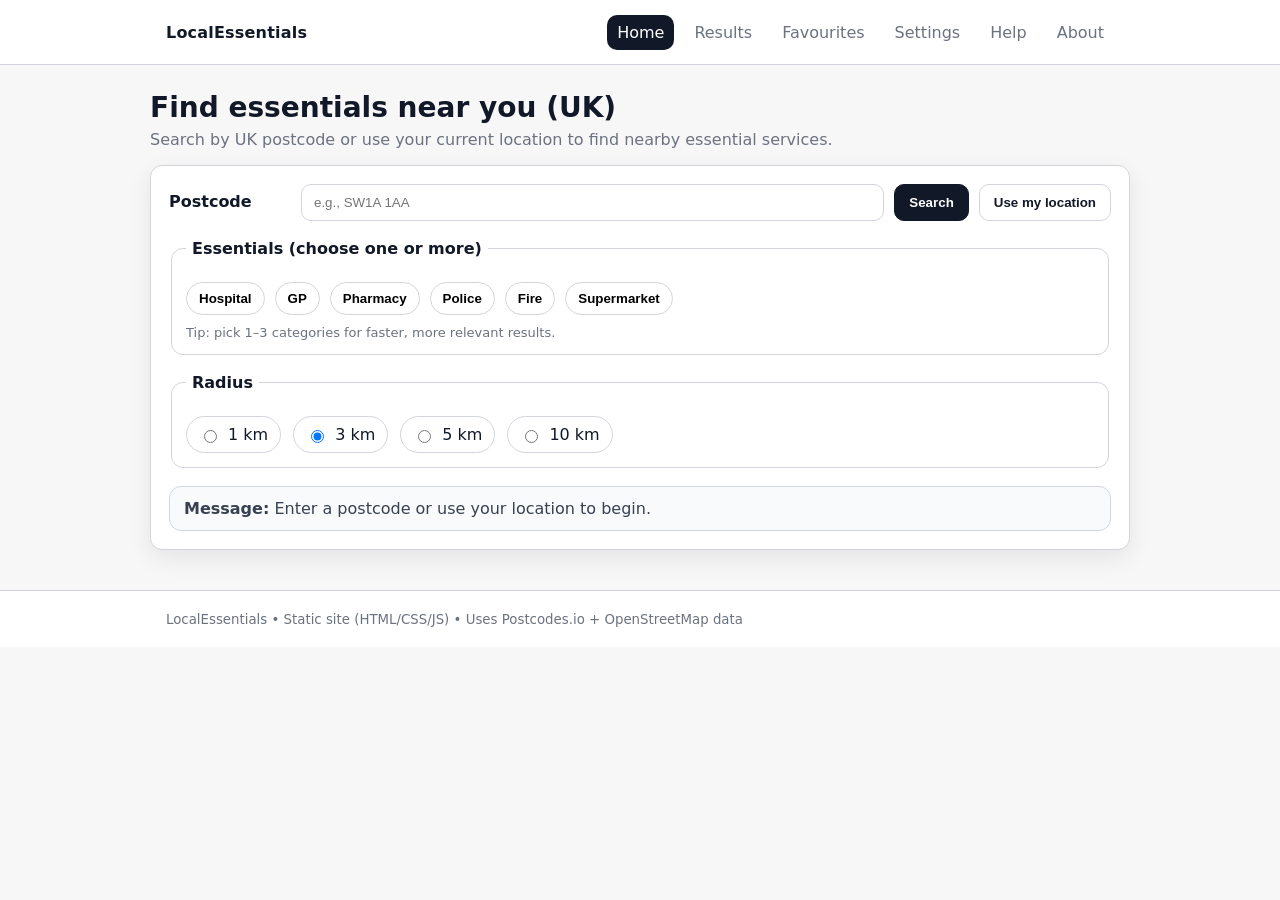
<file: index.html>
<!doctype html>
<html lang="en">

<head>
    <meta charset="utf-8" />
    <meta name="viewport" content="width=device-width, initial-scale=1" />
    <title>LocalEssentials | Home</title>
    <link rel="stylesheet" href="assets/css/main.css" />
</head>

<body>
    <div id="header-placeholder"></div>

    <main class="container page">
        <section class="hero">
            <h1 class="page-title">Find essentials near you (UK)</h1>
            <p class="page-subtitle">
                Search by UK postcode or use your current location to find nearby essential services.
            </p>
        </section>

        <!-- Search Card -->
        <section class="card">
            <!-- <h2 class="card-title">Search</h2> -->

            <form id="searchForm" class="form" novalidate>
                <!-- Postcode + buttons -->
                <div class="row">
                    <label class="label" for="postcode">Postcode</label>

                    <div class="row-controls">
                        <input id="postcode" name="postcode" class="input" type="text" placeholder="e.g., SW1A 1AA"
                            autocomplete="postal-code" />

                        <button type="submit" class="btn btn-primary">Search</button>

                        <button type="button" id="useLocationBtn" class="btn btn-secondary">
                            Use my location
                        </button>
                    </div>
                </div>

                <!-- Essentials categories -->
                <fieldset class="fieldset">
                    <legend class="legend">Essentials (choose one or more)</legend>

                    <div class="chips" role="group" aria-label="Essential categories">
                        <!-- Use data-category so JS can read selections -->
                        <button type="button" class="chip" data-category="hospital">Hospital</button>
                        <button type="button" class="chip" data-category="gp">GP</button>
                        <button type="button" class="chip" data-category="pharmacy">Pharmacy</button>
                        <button type="button" class="chip" data-category="police">Police</button>
                        <button type="button" class="chip" data-category="fire_station">Fire</button>
                        <button type="button" class="chip" data-category="supermarket">Supermarket</button>
                    </div>

                    <p class="hint">Tip: pick 1–3 categories for faster, more relevant results.</p>
                </fieldset>

                <!-- Radius -->
                <fieldset class="fieldset">
                    <legend class="legend">Radius</legend>

                    <div class="radios" role="radiogroup" aria-label="Radius in kilometres">
                        <label class="radio">
                            <input type="radio" name="radiusKm" value="1" />
                            <span>1 km</span>
                        </label>
                        <label class="radio">
                            <input type="radio" name="radiusKm" value="3" checked />
                            <span>3 km</span>
                        </label>
                        <label class="radio">
                            <input type="radio" name="radiusKm" value="5" />
                            <span>5 km</span>
                        </label>
                        <label class="radio">
                            <input type="radio" name="radiusKm" value="10" />
                            <span>10 km</span>
                        </label>
                    </div>
                </fieldset>

                <!-- Message area -->
                <div id="messageBox" class="message" aria-live="polite">
                    <strong>Message:</strong>
                    <span id="messageText">Enter a postcode or use your location to begin.</span>
                </div>
            </form>
        </section>
    </main>

    <footer class="site-footer">
        <div class="container footer-inner">
            <small>
                LocalEssentials • Static site (HTML/CSS/JS) • Uses Postcodes.io + OpenStreetMap data
            </small>
        </div>
    </footer>

    <!-- Shared + page script -->
    <script src="assets/js/app.js"></script>
    <script src="assets/js/home.js"></script>

</body>

</html>
</file>
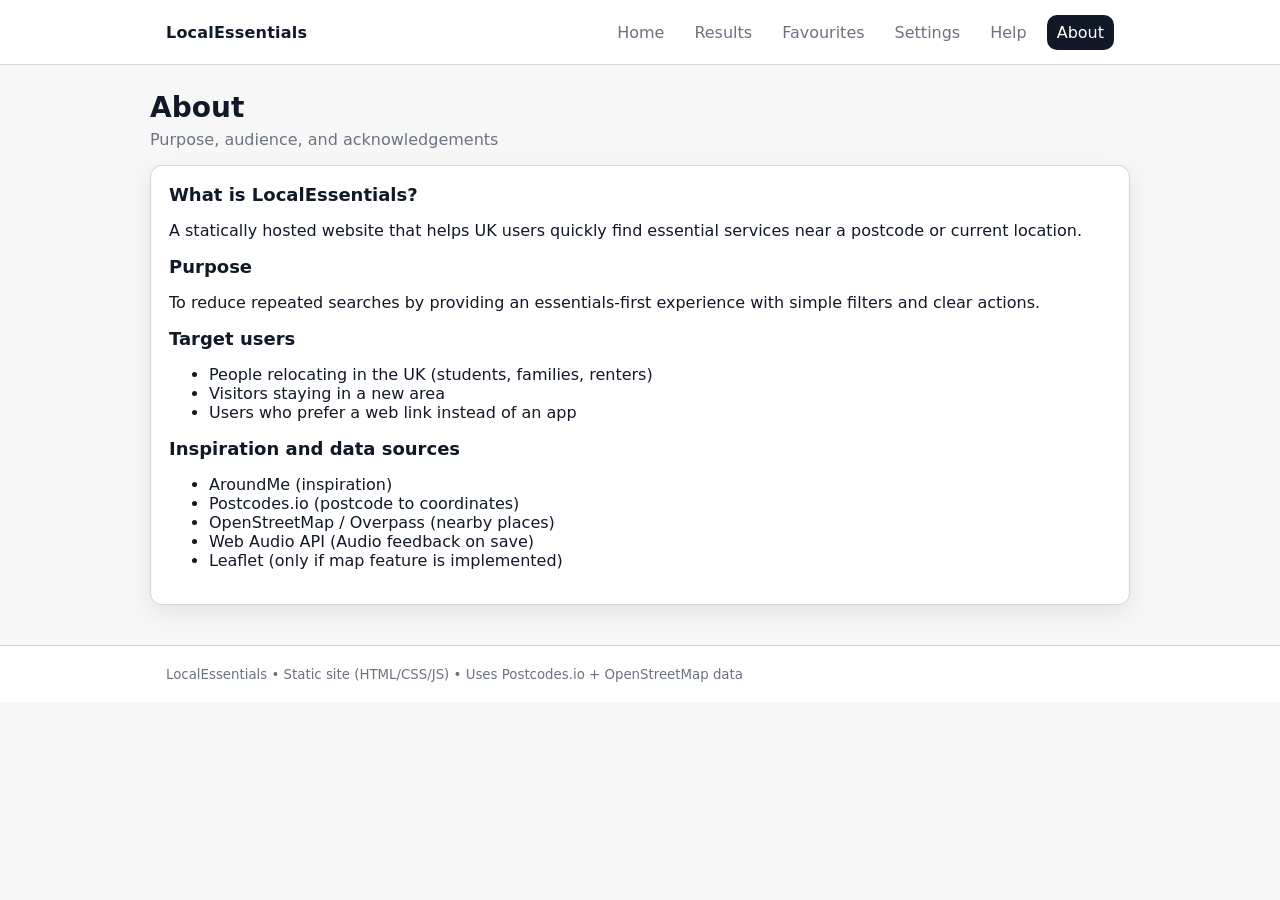
<file: about.html>
<!DOCTYPE html>
<html lang="en">

<head>
    <meta charset="UTF-8">
    <meta name="viewport" content="width=device-width, initial-scale=1.0">
    <title>About</title>
    <link rel="stylesheet" href="assets/css/main.css" />
</head>

<body>
    <div id="header-placeholder"></div>

    <main class="container page">
        <section class="hero">
            <h1 class="page-title">About</h1>
            <p class="page-subtitle">
                Purpose, audience, and acknowledgements
            </p>
        </section>

        <section class="card">
            <h2 class="card-title">What is LocalEssentials?</h2>
            <p>
                A statically hosted website that helps UK users quickly find essential services near a postcode or
                current location.
            </p>

            <h2 class="card-title">Purpose</h2>
            <p>
                To reduce repeated searches by providing an essentials-first experience with simple filters and clear
                actions.
            </p>

            <h2 class="card-title">Target users</h2>
            <ul>
                <li>People relocating in the UK (students, families, renters)</li>
                <li>Visitors staying in a new area</li>
                <li>Users who prefer a web link instead of an app</li>
            </ul>

            <h2 class="card-title">Inspiration and data sources</h2>
            <ul>
                <li>AroundMe (inspiration)</li>
                <li>Postcodes.io (postcode to coordinates)</li>
                <li>OpenStreetMap / Overpass (nearby places)</li>
                <li>Web Audio API (Audio feedback on save) </li>
                <li>Leaflet (only if map feature is implemented)</li>
            </ul>
        </section>
    </main>

    <footer class="site-footer">
        <div class="container footer-inner">
            <small>
                LocalEssentials • Static site (HTML/CSS/JS) • Uses Postcodes.io + OpenStreetMap data
            </small>
        </div>
    </footer>

    <!-- Shared + page script -->
    <script src="assets/js/app.js"></script>
    <script>
        loadHeader("about.html");
    </script>
</body>

</html>
</file>
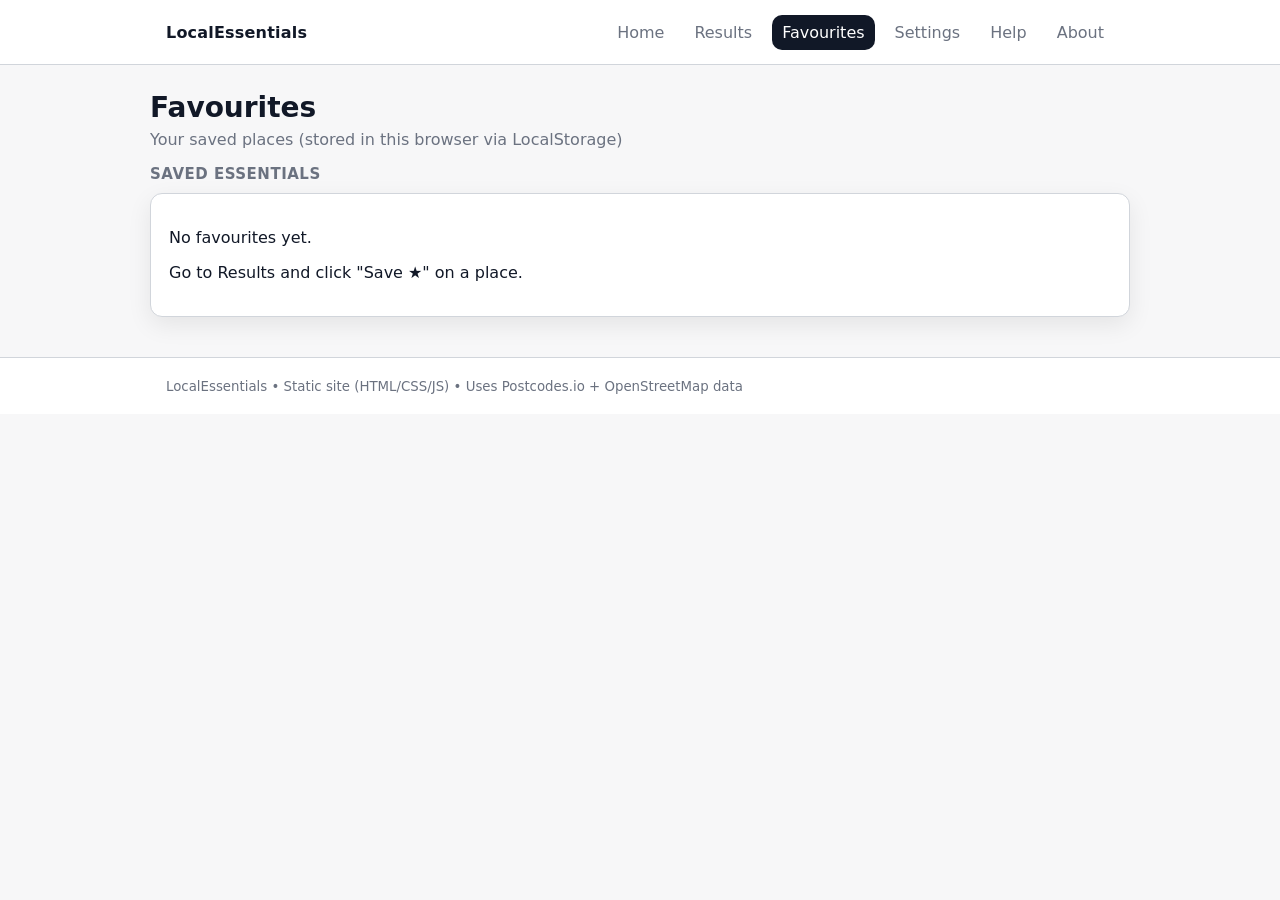
<file: favourites.html>
<!DOCTYPE html>
<html lang="en">

<head>
    <meta charset="UTF-8">
    <meta name="viewport" content="width=device-width, initial-scale=1.0">
    <title>Favourites</title>
    <link rel="stylesheet" href="assets/css/main.css">
</head>

<body>
    <div id="header-placeholder"></div>

    <main class="container page">
        <section class="hero">
            <h1 class="page-title">Favourites</h1>
            <p class="page-subtitle">
                Your saved places (stored in this browser via LocalStorage)
            </p>
        </section>

        <section>
            <h2 class="section-title">Saved essentials</h2>

            <div id="favouritesList" class="favourites-list"></div>

            <div id="emptyState" class="card empty-state">
                <p>No favourites yet.</p>
                <p>Go to Results and click "Save ★" on a place.</p>
            </div>
        </section>
    </main>

    <footer class="site-footer">
        <div class="container footer-inner">
            <small>
                LocalEssentials • Static site (HTML/CSS/JS) • Uses Postcodes.io + OpenStreetMap data
            </small>
        </div>
    </footer>
    <!-- JS -->
    <script src="assets/js/app.js"></script>
    <script src="assets/js/favourites.js"></script>
</body>

</html>
</file>
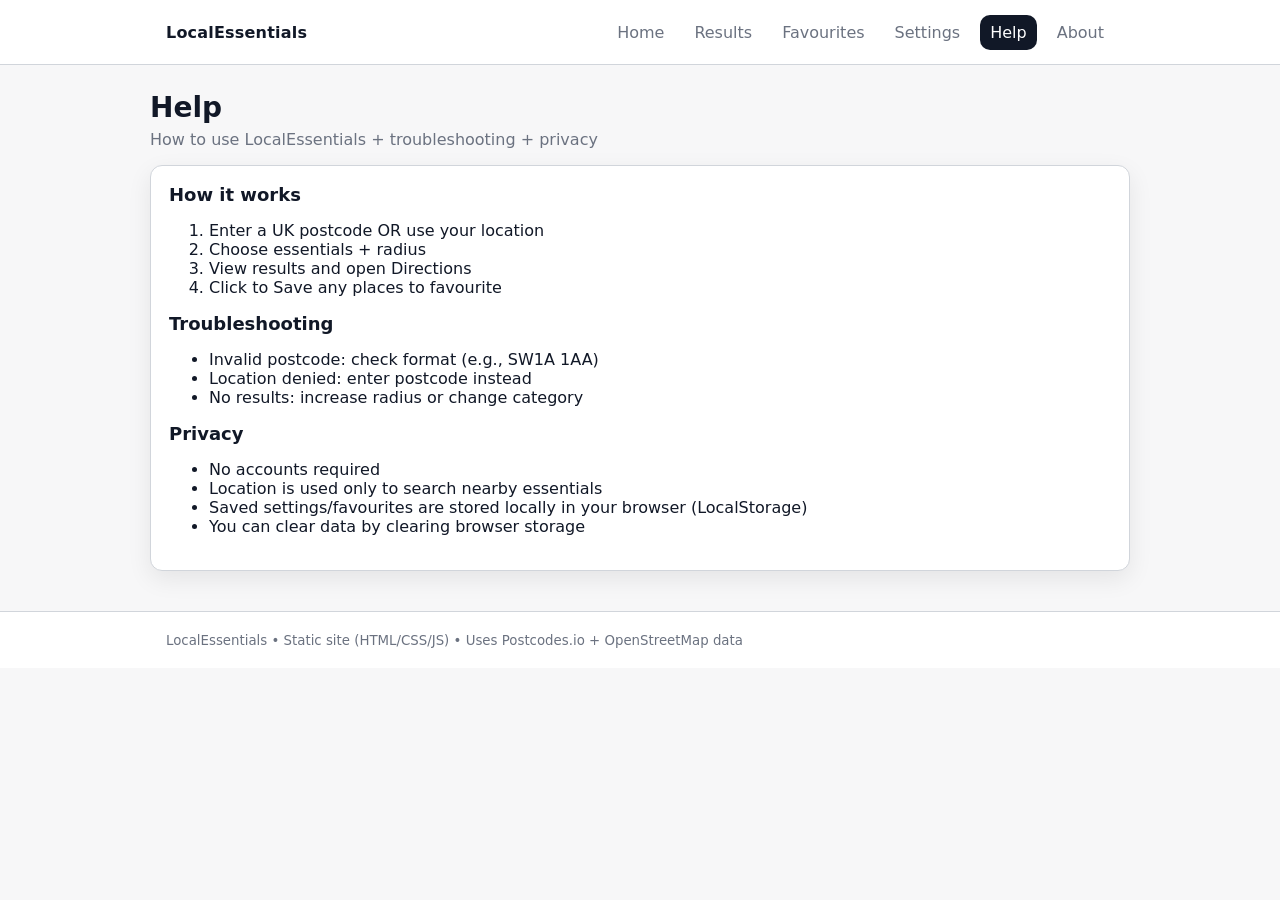
<file: help.html>
<!DOCTYPE html>
<html lang="en">

<head>
    <meta charset="UTF-8">
    <meta name="viewport" content="width=device-width, initial-scale=1.0">
    <title>LocalEssentials | Help</title>
    <link rel="stylesheet" href="assets/css/main.css" />
</head>

<body>
    <div id="header-placeholder"></div>

    <main class="container page">
        <section class="hero">
            <h1 class="page-title">Help</h1>
            <p class="page-subtitle">
                How to use LocalEssentials + troubleshooting + privacy
            </p>
        </section>

        <section class="card">
            <h2 class="card-title">How it works</h2>
            <ol>
                <li>Enter a UK postcode OR use your location</li>
                <li>Choose essentials + radius</li>
                <li>View results and open Directions</li>
                <li>Click to Save any places to favourite</li>
            </ol>

            <h2 class="card-title">Troubleshooting</h2>
            <ul>
                <li>Invalid postcode: check format (e.g., SW1A 1AA)</li>
                <li>Location denied: enter postcode instead</li>
                <li>No results: increase radius or change category</li>
            </ul>

            <h2 class="card-title">Privacy</h2>
            <ul>
                <li>No accounts required</li>
                <li>Location is used only to search nearby essentials</li>
                <li>Saved settings/favourites are stored locally in your browser (LocalStorage)</li>
                <li>You can clear data by clearing browser storage</li>
            </ul>
        </section>
    </main>

    <footer class="site-footer">
        <div class="container footer-inner">
            <small>
                LocalEssentials • Static site (HTML/CSS/JS) • Uses Postcodes.io + OpenStreetMap data
            </small>
        </div>
    </footer>
    <!-- JS -->
    <script src="assets/js/app.js"></script>
    <script>
        loadHeader("help.html");
    </script>

</body>

</html>
</file>
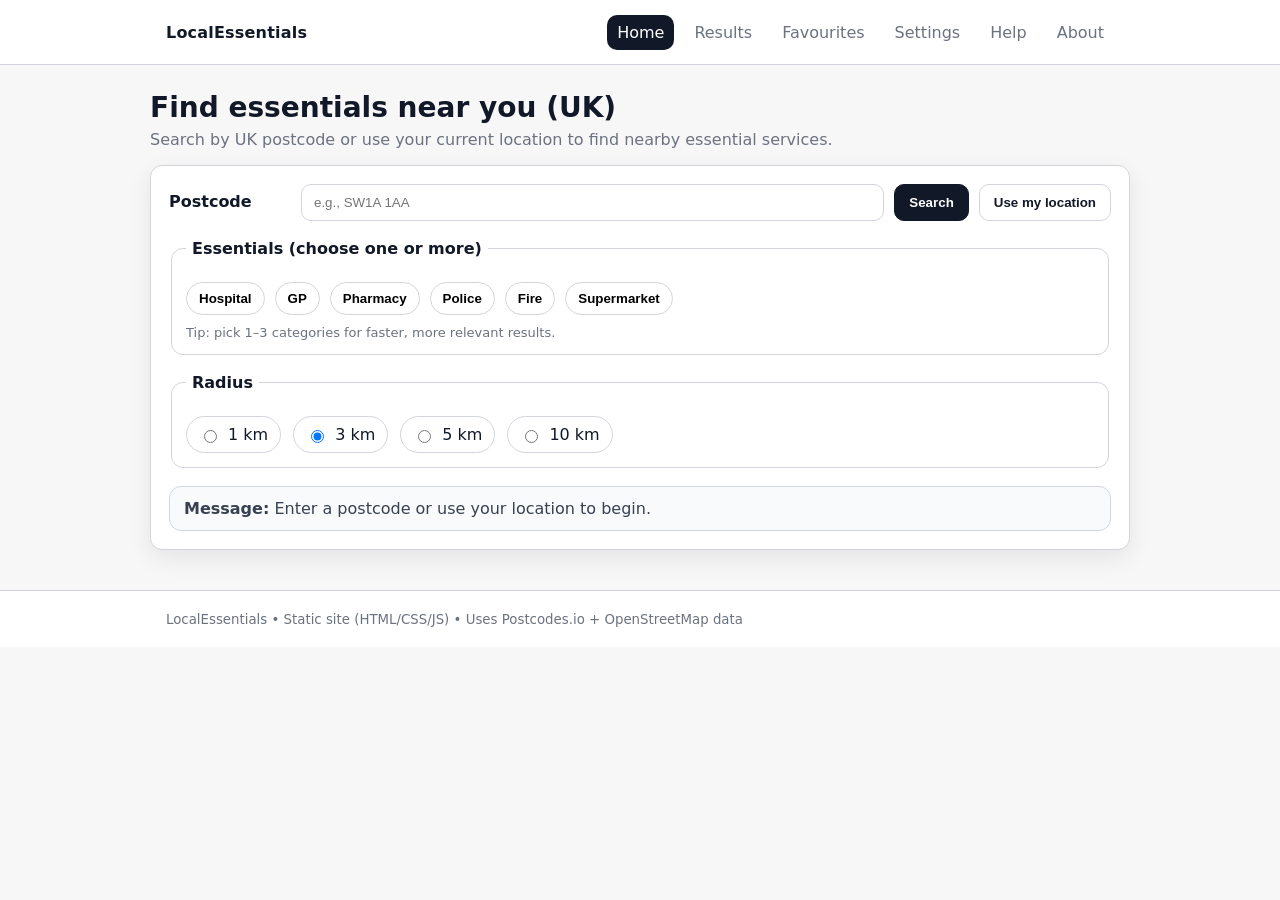
<file: results.html>
<!DOCTYPE html>
<html lang="en">

<head>
    <meta charset="UTF-8">
    <meta name="viewport" content="width=device-width, initial-scale=1.0">
    <title>Results</title>
    <link rel="stylesheet" href="assets/css/main.css" />
</head>

<body>
    <div id="header-placeholder"></div>

    <main class="container page">
        <section class="hero">
            <h1 class="page-title">Results</h1>
            <p id="resultsSummary" class="page-subtitle">
                For: — • Sorted by nearest
            </p>
        </section>

        <section class="card">
            <div class="results-toolbar">
                <div class="toolbar-group">
                    <h2 class="section-title">Radius</h2>
                    <div id="selectedRadius" class="chip">—</div>
                </div>

                <div class="toolbar-group">
                    <h2 class="section-title">Selected categories</h2>
                    <div id="selectedCategories" class="chips"></div>
                </div>

                <div class="toolbar-actions">
                    <a href="index.html" class="btn btn-secondary">Change filters</a>
                </div>
            </div>
        </section>

        <section>
            <h2 class="section-title">Nearby places</h2>
            <div id="resultsList" class="results-list"></div>
        </section>

        <section>
            <h2 class="section-title">Status / messages</h2>
            <div id="resultsStatus" class="card empty-state">
                <p>Loading results...</p>
            </div>
        </section>
    </main>

    <footer class="site-footer">
        <div class="container footer-inner">
            <small>
                LocalEssentials • Static site (HTML/CSS/JS) • Uses Postcodes.io + OpenStreetMap data
            </small>
        </div>
    </footer>

    <!-- JS -->
    <script src="assets/js/app.js"></script>
    <script src="assets/js/results.js"></script>
</body>

</html>
</file>
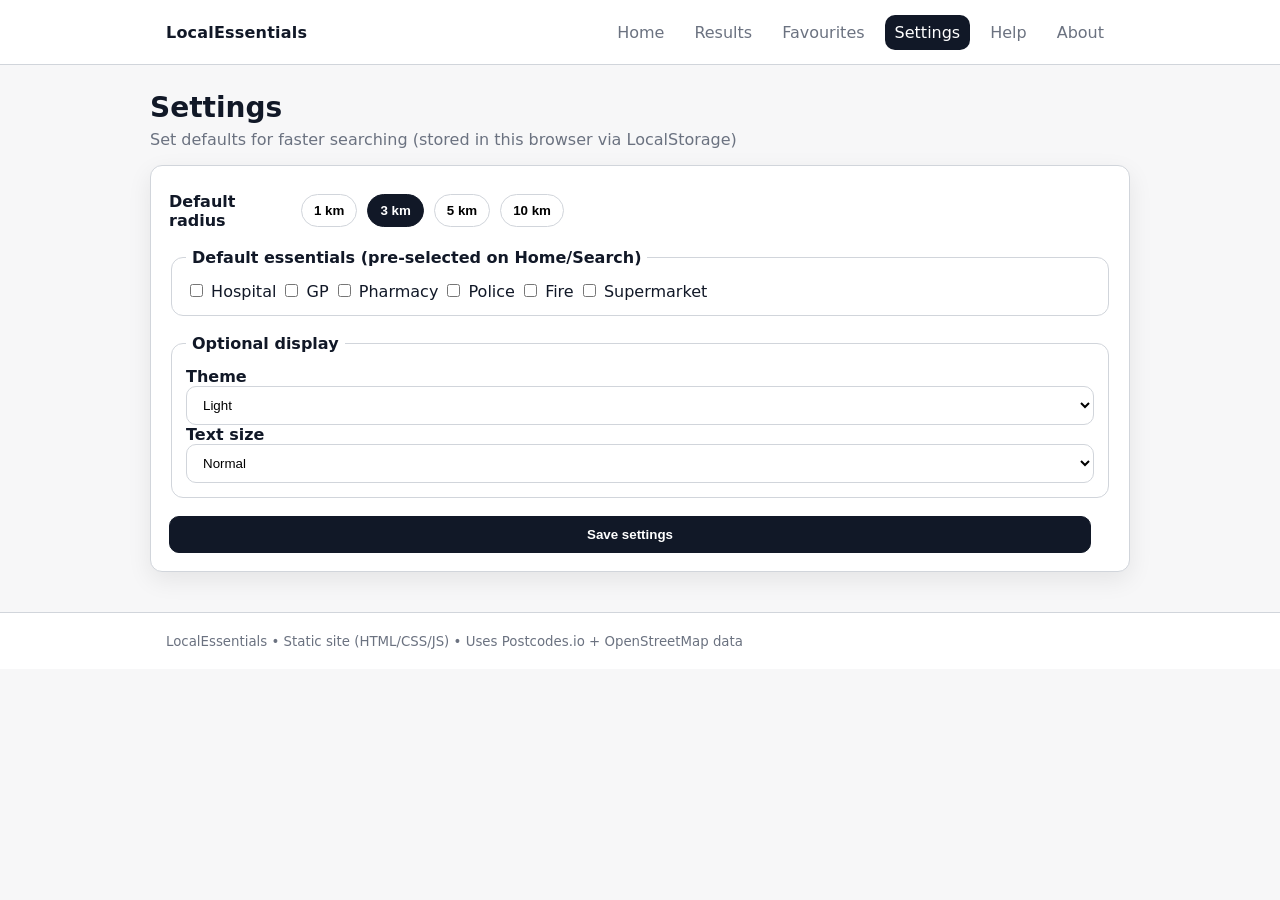
<file: settings.html>
<!DOCTYPE html>
<html lang="en">

<head>
    <meta charset="UTF-8">
    <meta name="viewport" content="width=device-width, initial-scale=1.0">
    <title>Settings</title>
    <link rel="stylesheet" href="assets/css/main.css" />
</head>

<body>
    <div id="header-placeholder"></div>
    <main class="container page">
        <section class="hero">
            <h1 class="page-title">Settings</h1>
            <p class="page-subtitle">
                Set defaults for faster searching (stored in this browser via LocalStorage)
            </p>
        </section>

        <section class="card">
            <form id="settingsForm" class="form" novalidate>
                <div class="row">
                    <label class="label">Default radius</label>
                    <div class="chips" role="group" aria-label="Default radius">
                        <button type="button" class="chip" data-radius="1">1 km</button>
                        <button type="button" class="chip" data-radius="3">3 km</button>
                        <button type="button" class="chip" data-radius="5">5 km</button>
                        <button type="button" class="chip" data-radius="10">10 km</button>
                    </div>
                    <input type="hidden" id="defaultRadius" name="defaultRadius" value="3" />
                </div>

                <fieldset class="fieldset">
                    <legend class="legend">Default essentials (pre-selected on Home/Search)</legend>
                    <div class="settings-grid">
                        <label class="checkbox-card">
                            <input type="checkbox" name="essentials" value="hospital" />
                            <span>Hospital</span>
                        </label>

                        <label class="checkbox-card">
                            <input type="checkbox" name="essentials" value="gp" />
                            <span>GP</span>
                        </label>

                        <label class="checkbox-card">
                            <input type="checkbox" name="essentials" value="pharmacy" />
                            <span>Pharmacy</span>
                        </label>

                        <label class="checkbox-card">
                            <input type="checkbox" name="essentials" value="police" />
                            <span>Police</span>
                        </label>

                        <label class="checkbox-card">
                            <input type="checkbox" name="essentials" value="fire_station" />
                            <span>Fire</span>
                        </label>

                        <label class="checkbox-card">
                            <input type="checkbox" name="essentials" value="supermarket" />
                            <span>Supermarket</span>
                        </label>
                    </div>
                </fieldset>

                <fieldset class="fieldset">
                    <legend class="legend">Optional display</legend>
                    <div class="settings-grid">
                        <div>
                            <label class="label" for="theme">Theme</label>
                            <select id="theme" name="theme" class="input">
                                <option value="light">Light</option>
                                <option value="dark">Dark</option>
                            </select>
                        </div>

                        <div>
                            <label class="label" for="textSize">Text size</label>
                            <select id="textSize" name="textSize" class="input">
                                <option value="normal">Normal</option>
                                <option value="large">Large</option>
                            </select>
                        </div>
                    </div>
                </fieldset>

                <div class="row-controls">
                    <button type="submit" class="btn btn-primary">Save settings</button>
                    <p id="settingsMessage" class="form-message" aria-live="polite"></p>
                </div>
            </form>
        </section>
    </main>

    <footer class="site-footer">
        <div class="container footer-inner">
            <small>
                LocalEssentials • Static site (HTML/CSS/JS) • Uses Postcodes.io + OpenStreetMap data
            </small>
        </div>
    </footer>
    <!-- JS -->
    <script src="assets/js/app.js"></script>
    <script src="assets/js/settings.js"></script>

</body>

</html>
</file>
<file: assets/css/main.css>
/* ========== Base ========== */
:root {
    --bg: #ffffff;
    --text: #111827;
    --muted: #6b7280;
    --border: #d1d5db;
    --card: #ffffff;
    --btn: #f3f4f6;
    --btnText: #111827;
    --primaryBg: #111827;
    --primaryText: #ffffff;
    --focus: #2563eb;

    --radius: 12px;
    --shadow: 0 8px 24px rgba(0, 0, 0, .08);
    --container: 980px;
}

* {
    box-sizing: border-box;
}

body {
    margin: 0;
    font-family: system-ui, -apple-system, Segoe UI, Roboto, Arial, sans-serif;
    color: var(--text);
    background: #f7f7f8;
}

a {
    color: inherit;
    text-decoration: none;
}

a:focus {
    outline: 2px solid var(--focus);
    outline-offset: 2px;
}

.container {
    max-width: var(--container);
    margin: 0 auto;
    padding: 0 16px;
}

/* ========== Header / Nav ========== */
.site-header {
    background: var(--bg);
    border-bottom: 1px solid var(--border);
}

.header-inner {
    display: flex;
    align-items: center;
    justify-content: space-between;
    min-height: 64px;
    gap: 16px;
}

.brand {
    font-weight: 800;
    letter-spacing: .2px;
}

.nav {
    display: flex;
    flex-wrap: wrap;
    gap: 10px;
    justify-content: flex-end;
}

.nav-link {
    padding: 8px 10px;
    border-radius: 10px;
    color: var(--muted);
}

.nav-link:hover {
    background: #f3f4f6;
    color: var(--text);
}

.nav-link.active {
    background: #111827;
    color: white;
}

/* ========== Page ========== */
.page {
    padding: 26px 0 40px;
}

.hero {
    margin-bottom: 16px;
}

.page-title {
    margin: 0 0 6px;
    font-size: 28px;
}

.page-subtitle {
    margin: 0;
    color: var(--muted);
}

/* ========== Card ========== */
.card {
    background: var(--card);
    border: 1px solid var(--border);
    border-radius: var(--radius);
    box-shadow: var(--shadow);
    padding: 18px;
}

.card-title {
    margin: 0 0 14px;
    font-size: 18px;
}

/* ========== Form ========== */
.form {
    display: flex;
    flex-direction: column;
    gap: 18px;
}

.row {
    display: grid;
    grid-template-columns: 120px 1fr;
    gap: 12px;
    align-items: start;
}

.label {
    padding-top: 8px;
    font-weight: 600;
}

.row-controls {
    display: grid;
    grid-template-columns: 1fr auto auto;
    gap: 10px;
}

.input {
    width: 100%;
    padding: 10px 12px;
    border-radius: 10px;
    border: 1px solid var(--border);
    background: #fff;
}

.input:focus {
    outline: 2px solid var(--focus);
    outline-offset: 2px;
}

/* Buttons */
.btn {
    padding: 10px 14px;
    border-radius: 10px;
    border: 1px solid var(--border);
    background: var(--btn);
    color: var(--btnText);
    cursor: pointer;
    font-weight: 600;
}

.btn:hover {
    filter: brightness(.98);
}

.btn:focus {
    outline: 2px solid var(--focus);
    outline-offset: 2px;
}

.btn-primary {
    background: var(--primaryBg);
    color: var(--primaryText);
    border-color: var(--primaryBg);
}

.btn-secondary {
    background: #fff;
}

/* Fieldsets */
.fieldset {
    border: 1px solid var(--border);
    border-radius: var(--radius);
    padding: 14px;
}

.legend {
    padding: 0 6px;
    font-weight: 700;
}

.hint {
    margin: 10px 0 0;
    color: var(--muted);
    font-size: 13px;
}

/* Category chips */
.chips {
    display: flex;
    flex-wrap: wrap;
    gap: 10px;
    margin-top: 10px;
}

.chip {
    border: 1px solid var(--border);
    background: #fff;
    border-radius: 999px;
    padding: 8px 12px;
    cursor: pointer;
    font-weight: 600;
}

.chip:hover {
    background: #f3f4f6;
}

/* Selected state (JS will toggle .selected) */
.chip.selected {
    background: #111827;
    color: #fff;
    border-color: #111827;
}

/* Radio group */
.radios {
    display: flex;
    flex-wrap: wrap;
    gap: 12px;
    margin-top: 10px;
}

.radio {
    display: inline-flex;
    align-items: center;
    gap: 8px;
    border: 1px solid var(--border);
    background: #fff;
    padding: 8px 12px;
    border-radius: 999px;
}

/* Message box */
.message {
    border: 1px solid var(--border);
    background: #f9fafb;
    border-radius: var(--radius);
    padding: 12px 14px;
    color: #374151;
}


/* Loading Spinner wheel */
.spinner-wrap {
    display: flex;
    flex-direction: column;
    align-items: center;
    gap: 12px;
    padding: 20px 0;
}

.spinner {
    width: 36px;
    height: 36px;
    border: 3px solid var(--border);
    border-top-color: #111827;
    border-radius: 50%;
    animation: spin 0.75s linear infinite;
}

@keyframes spin {
    to {
        transform: rotate(360deg);
    }
}

.spinner-text {
    color: var(--muted);
    font-size: 14px;
    margin: 0;
}


/* ========== Footer ========== */
.site-footer {
    border-top: 1px solid var(--border);
    background: var(--bg);
}

.footer-inner {
    min-height: 56px;
    display: flex;
    align-items: center;
    color: var(--muted);
}

/* ========== Responsive ========== */
@media (max-width: 720px) {
    .row {
        grid-template-columns: 1fr;
    }

    .label {
        padding-top: 0;
    }

    .row-controls {
        grid-template-columns: 1fr;
    }

    .nav {
        justify-content: flex-start;
    }
}

/* ========== Result Card (icon layout) ========== */
.result-card {
    margin-bottom: 12px;
}

.result-card-inner {
    display: flex;
    align-items: flex-start;
    gap: 14px;
}

.result-icon {
    font-size: 28px;
    line-height: 1;
    flex-shrink: 0;
    margin-top: 2px;
}

.result-body {
    flex: 1;
}

.result-name {
    margin: 0 0 4px;
    font-size: 16px;
}

.result-meta {
    margin: 0 0 4px;
    font-size: 13px;
    color: var(--muted);
}

.result-category {
    font-weight: 600;
}

.result-dist {
    margin-left: 4px;
}

.result-address {
    margin: 0;
    font-size: 13px;
    color: var(--muted);
}

.result-actions {
    display: flex;
    gap: 8px;
    margin-top: 12px;
    flex-wrap: wrap;
}

/* Saved button highlight */
.btn-save.saved {
    background: #111827;
    color: #fff;
    border-color: #111827;
}

/* ========== Section title ========== */
.section-title {
    font-size: 15px;
    font-weight: 700;
    margin: 0 0 10px;
    color: var(--muted);
    text-transform: uppercase;
    letter-spacing: .5px;
}

/* ========== Results toolbar ========== */
.results-toolbar {
    display: flex;
    flex-wrap: wrap;
    gap: 16px;
    align-items: flex-start;
}

.toolbar-group {
    flex: 1;
    min-width: 140px;
}

.toolbar-actions {
    display: flex;
    align-items: flex-end;
    padding-bottom: 2px;
}
</file>
